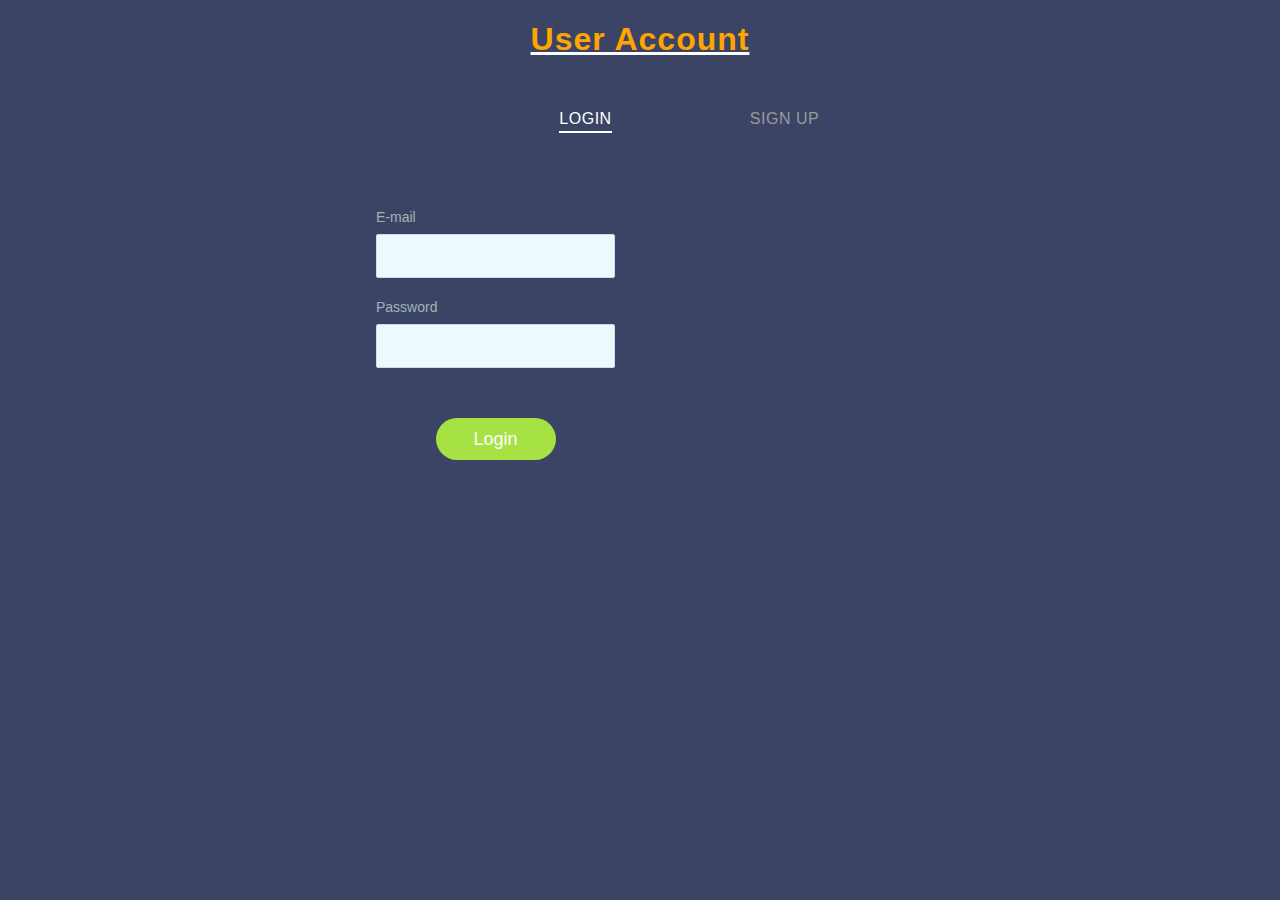
<file: account.html>
<!DOCTYPE html>
<html>
<head>
	<link rel="stylesheet" type="text/css" href="account.css">
	<title></title>
</head>
<body>
<section class="forms-section">
  <h1 class="section-title"><b><u><font color="Orange">User Account</font></u></b></h1>
  <div class="forms">
    <div class="form-wrapper is-active">
      <button type="button" class="switcher switcher-login">
        Login
        <span class="underline"></span>
      </button>
      <form class="form form-login">
        <fieldset>
          <legend>Please, enter your email and password for login.</legend>
          <div class="input-block">
            <label for="login-email">E-mail</label>
            <input id="login-email" type="email" required>
          </div>
          <div class="input-block">
            <label for="login-password">Password</label>
            <input id="login-password" type="password" required>
          </div>
        </fieldset>
        <button type="submit" class="btn-login">Login</button>
      </form>
    </div>
    <div class="form-wrapper">
      <button type="button" class="switcher switcher-signup">
        Sign Up
        <span class="underline"></span>
      </button>
      <form class="form form-signup">
        <fieldset>
          <legend>Please, enter your email, password and password confirmation for sign up.</legend>
          <div class="input-block">
            <label for="signup-email">E-mail</label>
            <input id="signup-email" type="email" required>
          </div>
          <div class="input-block">
            <label for="signup-password">Password</label>
            <input id="signup-password" type="password" required>
          </div>
          <div class="input-block">
            <label for="signup-password-confirm">Confirm password</label>
            <input id="signup-password-confirm" type="password" required>
          </div>
        </fieldset>
        <button type="submit" class="btn-signup">Continue</button>
      </form>
    </div>
  </div>
</section>

<script>
	const switchers = [...document.querySelectorAll('.switcher')]

switchers.forEach(item => {
	item.addEventListener('click', function() {
		switchers.forEach(item => item.parentElement.classList.remove('is-active'))
		this.parentElement.classList.add('is-active')
	})
})

</script>

</body>
</html>
</file>
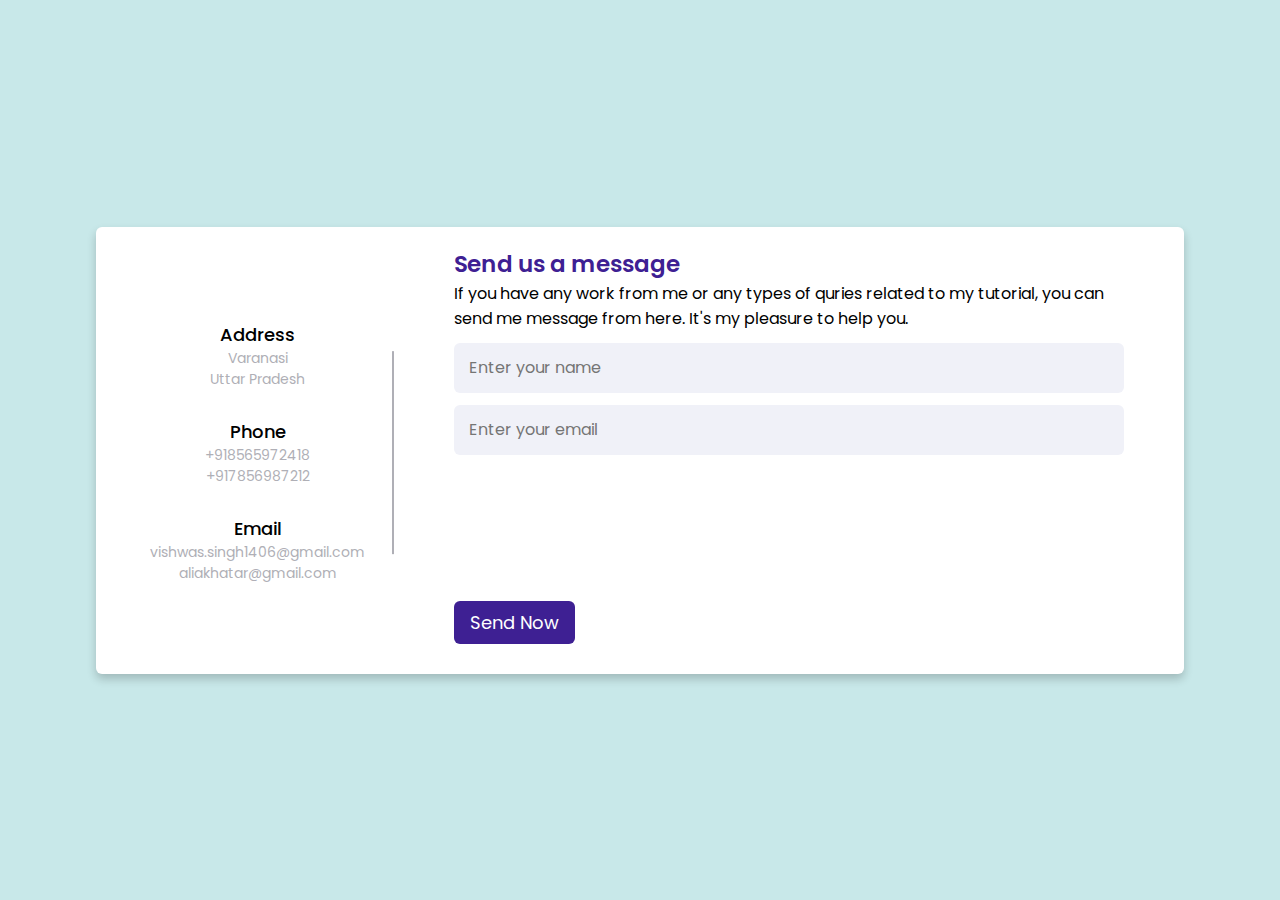
<file: contact.html>
<!DOCTYPE html>
<!-- Created By CodingLab - www.codinglabweb.com -->
<html lang="en" dir="ltr">
  <head>
    <meta charset="UTF-8">
   <!-- <title> Responsive Contact Us Form  | CodingLab </title>
    <link rel="stylesheet" href="style.css">
    <!-- Fontawesome CDN Link -->
    <link rel="stylesheet" href="contact.css"/>
     <meta name="viewport" content="width=device-width, initial-scale=1.0">
   </head>
<body>
  <div class="container">
    <div class="content">
      <div class="left-side">
        <div class="address details">
          <i class="fas fa-map-marker-alt"></i>
          <div class="topic">Address</div>
          <div class="text-one">Varanasi</div>
          <div class="text-two">Uttar Pradesh</div>
        </div>
        <div class="phone details">
          <i class="fas fa-phone-alt"></i>
          <div class="topic">Phone</div>
          <div class="text-one">+918565972418</div>
          <div class="text-two">+917856987212</div>
        </div>
        <div class="email details">
          <i class="fas fa-envelope"></i>
          <div class="topic">Email</div>
          <div class="text-one">vishwas.singh1406@gmail.com</div>
          <div class="text-two">aliakhatar@gmail.com</div>
        </div>
      </div>
      <div class="right-side">
        <div class="topic-text">Send us a message</div>
        <p>If you have any work from me or any types of quries related to my tutorial, you can send me message from here. It's my pleasure to help you.</p>
      <form action="#">
        <div class="input-box">
          <input type="text" placeholder="Enter your name">
        </div>
        <div class="input-box">
          <input type="text" placeholder="Enter your email">
        </div>
        <div class="input-box message-box">
          
        </div>
        <div class="button">
          <input type="button" value="Send Now" >
        </div>
      </form>
    </div>
    </div>
  </div>
</body>
</html>
</file>
<file: account.css>
*,
*::before,
*::after {
    box-sizing: border-box;
}

body {
    margin: 0;
    font-family: Roboto, -apple-system, 'Helvetica Neue', 'Segoe UI', Arial, sans-serif;
    background: #3b4465;
}

.forms-section {
    display: flex;
    flex-direction: column;
    justify-content: center;
    align-items: center;
}

.section-title {
    font-size: 32px;
    letter-spacing: 1px;
    color: #fff;
}

.forms {
    display: flex;
    align-items: flex-start;
    margin-top: 30px;
}

.form-wrapper {
    animation: hideLayer .3s ease-out forwards;
}

.form-wrapper.is-active {
    animation: showLayer .3s ease-in forwards;
}

@keyframes showLayer {
    50% {
        z-index: 1;
    }
    100% {
        z-index: 1;
    }
}

@keyframes hideLayer {
    0% {
        z-index: 1;
    }
    49.999% {
        z-index: 1;
    }
}

.switcher {
    position: relative;
    cursor: pointer;
    display: block;
    margin-right: auto;
    margin-left: auto;
    padding: 0;
    text-transform: uppercase;
    font-family: inherit;
    font-size: 16px;
    letter-spacing: .5px;
    color: #999;
    background-color: transparent;
    border: none;
    outline: none;
    transform: translateX(0);
    transition: all .3s ease-out;
}

.form-wrapper.is-active .switcher-login {
    color: #fff;
    transform: translateX(90px);
}

.form-wrapper.is-active .switcher-signup {
    color: #fff;
    transform: translateX(-90px);
}

.underline {
    position: absolute;
    bottom: -5px;
    left: 0;
    overflow: hidden;
    pointer-events: none;
    width: 100%;
    height: 2px;
}

.underline::before {
    content: '';
    position: absolute;
    top: 0;
    left: inherit;
    display: block;
    width: inherit;
    height: inherit;
    background-color: currentColor;
    transition: transform .2s ease-out;
}

.switcher-login .underline::before {
    transform: translateX(101%);
}

.switcher-signup .underline::before {
    transform: translateX(-101%);
}

.form-wrapper.is-active .underline::before {
    transform: translateX(0);
}

.form {
    overflow: hidden;
    min-width: 260px;
    margin-top: 50px;
    padding: 30px 25px;
  border-radius: 5px;
    transform-origin: top;
}

.form-login {
    animation: hideLogin .3s ease-out forwards;
}

.form-wrapper.is-active .form-login {
    animation: showLogin .3s ease-in forwards;
}

@keyframes showLogin {
    0% {
        background: #d7e7f1;
        transform: translate(40%, 10px);
    }
    50% {
        transform: translate(0, 0);
    }
    100% {
        background-color: #fff;
        transform: translate(35%, -20px);
    }
}

@keyframes hideLogin {
    0% {
        background-color: #fff;
        transform: translate(35%, -20px);
    }
    50% {
        transform: translate(0, 0);
    }
    100% {
        background: #d7e7f1;
        transform: translate(40%, 10px);
    }
}

.form-signup {
    animation: hideSignup .3s ease-out forwards;
}

.form-wrapper.is-active .form-signup {
    animation: showSignup .3s ease-in forwards;
}

@keyframes showSignup {
    0% {
        background: #d7e7f1;
        transform: translate(-40%, 10px) scaleY(.8);
    }
    50% {
        transform: translate(0, 0) scaleY(.8);
    }
    100% {
        background-color: #fff;
        transform: translate(-35%, -20px) scaleY(1);
    }
}

@keyframes hideSignup {
    0% {
        background-color: #fff;
        transform: translate(-35%, -20px) scaleY(1);
    }
    50% {
        transform: translate(0, 0) scaleY(.8);
    }
    100% {
        background: #d7e7f1;
        transform: translate(-40%, 10px) scaleY(.8);
    }
}

.form fieldset {
    position: relative;
    opacity: 0;
    margin: 0;
    padding: 0;
    border: 0;
    transition: all .3s ease-out;
}

.form-login fieldset {
    transform: translateX(-50%);
}

.form-signup fieldset {
    transform: translateX(50%);
}

.form-wrapper.is-active fieldset {
    opacity: 1;
    transform: translateX(0);
    transition: opacity .4s ease-in, transform .35s ease-in;
}

.form legend {
    position: absolute;
    overflow: hidden;
    width: 1px;
    height: 1px;
    clip: rect(0 0 0 0);
}

.input-block {
    margin-bottom: 20px;
}

.input-block label {
    font-size: 14px;
  color: #a1b4b4;
}

.input-block input {
    display: block;
    width: 100%;
    margin-top: 8px;
    padding-right: 15px;
    padding-left: 15px;
    font-size: 16px;
    line-height: 40px;
    color: #3b4465;
  background: #eef9fe;
  border: 1px solid #cddbef;
  border-radius: 2px;
}

.form [type='submit'] {
    opacity: 0;
    display: block;
    min-width: 120px;
    margin: 30px auto 10px;
    font-size: 18px;
    line-height: 40px;
    border-radius: 25px;
    border: none;
    transition: all .3s ease-out;
}

.form-wrapper.is-active .form [type='submit'] {
    opacity: 1;
    transform: translateX(0);
    transition: all .4s ease-in;
}

.btn-login {
    color: #fbfdff;
    background: #a7e245;
    transform: translateX(-30%);
}

.btn-signup {
    color: #a7e245;
    background: #fbfdff;
    box-shadow: inset 0 0 0 2px #a7e245;
    transform: translateX(30%);
}
</file>
<file: style.css>
*{
	margin:0;
	padding: 0;
	box-sizing: border-box;
}
body{
	font-family:'Poppppins', sans-serif;
}
.navbar{
	display:flex;
	align-items:center;
	padding:20px;

}
nav{
	flex: 1;
	text-align: right;

}
nav ul{
	display: inline-block;
	list-style: none;
}
nav ul li{
	display: inline-block;
	margin: 20px;
}
a {
	text-decoration: none;
	color:#555;
}
p{
	color: #555;
}
.container{

	max-width: 1300px;
	margin:auto;
	padding-left: 25px;
	padding-right: 25px;
}
.row{
	display: flex;
	align-items: center;
	flex-wrap: wrap;
	justify-content: space-around;
}
.col-2{
	flex-basis: 50%;
	min-width:300px
}
.col-2 img  {
	max-width: 100%;
	padding:50px 0;
}
.col-2 h1{
	font-size: 50px;
	line-height: 60px;
	margin: 25px 0;

}
.btn{
	display: inline-block;
	background: #ff523b;
	color: #fff;
	padding: 8px 30px;
	margin:30px 0px;		
	border-radius: 30px;
	transition: background 0.5s;
}
.btn:hover{
	background: #563434;
}
.header{
	background: radial-gradient(#fff,#ffd6d6);
}
.header .row{
	margin-top: 70px;
}
.categories{
	margin: 70px 0;

}
.col-3{
	flex-basis:30%;
	min-width:250px;
	margin-bottom:px;
}
.col-3 img{
	width:100%;
}
.small-container{
	max-width: 1080px;
	margin: auto;
	padding-right: 25px;
}
.col-4{
	flex-basis: 25px;
	padding: 10px;
	min-width: 200px;
	margin-bottom: 50px;
	transition:transform 0.5s;
}
.col-4 img{
	width: 100%;

}
.title{
	text-align: center;
	margin:0 auto 80px;
	position: relative;
	line-height: 60px;
	color:#555;
}
.title::after{
	content: '';
	background:#ff523b;
	width: 80px;
	height: 5px;
	border-radius: 5px;
	position: absolute;
	bottom:0;
	left:50%;
	transform: translateX(-50%);
}
h4{
	color: #555;
	font-weight: normal;
}
.col-4 p{
	font-size: 20px;
}
.col-4:hover{
	transform: translateY(-5px);
}
/*---------------offer----------*/
.offer{
	background: radial-gradient(#fff,#ffd6d6);
	margin-top: 80px;
	padding:30px 0;
}
.col-2.offer-img{
	padding: 50px;

}
.small{
	color: #fff;
}
.testimonial{
	padding-top: 100px;
}
.testimonial .col-3{
	text-align: center;
	padding:40px 20px;
	box-shadow: 0 0 20px 0px rgba(0,0,0,0.1);
	cursor: pointer;
	transition: transform 0.5s;
}
.testimonial .col-3 img{
	width: 50px;
	margin-top: 20px;
	border-radius: 50%;
}
.testimonial .col-3:hover{
	transform: translateY(-20px);

}
.col-3 p{
	font-size: 12px;
	margin:12px 0;
	color:#777;
}
.testimonial .col-3 h3{
	font-weight: 600;
	color: #555;
	font-size: 16px;
}
.p col-3{
	color:red;
}
.brands{
	margin:100px auto;

}
.col-5{
	width: 160px;
}
.col-5 img{
	width: 100%;
	cursor: pointer;
	filter: grayscale(100%);
}
.col-5 img:hover{
	filter: grayscale(0);
}



/*--------------footer--------------- */
.footer{
	background: #000;
	color: #8a8a8a;
	font-size: 14px;
	padding:60px 0 20px;
}
.footer p{
	color:#8a8a8a;
}
.footer h3{
	color: #fff;
	margin-bottom: 20px;
}
.footer-col-1 ,.footer-col-2,.footer-col-3.footer-col-4{
	min-width: 250px;
	margin-bottom: 20px;
}
.footer-col-1{
	flex-basis: 30%;
}
.footer-col-2{
	flex:1;
	text-align: center;
}
.footer-col-2 img{
	width: 180px;
	margin-bottom: 20px;
}
.footer-col-3,.footer-col-4{
	flex-basis: 12%;
	text-align: center;
}
ul{
	list-style-type: none;
}
.app-logo{
	margin-top: 10px;
	width: 20px;
	height: 20px;
}
.footer hr{
	border:none;
	background: #b5b5b5;
	height: 1px;
	margin: 20px 0;
}
.copyright{
	text-align: center;
}
.menu-icon{
	width: 28px; 
	margin-left: 20px; 
	display: none; 
}
/*-------------media query for menu---------*/
@media only screen and (max-width: 800px){
	nav ul{
		position: absolute;
		top: 70px;
		left:0px

		width: 100%;
		overflow: hidden;
		transition: max-height 0.5s;
	}
	nav ul li{
		display: block;
		margin-right: 50px;
		margin-top: 10px;
		margin-bottom: 10px;
	}
	nav ul li a{
		color:#fff;
	}
	.menu-icon{
		display: block;
		cursor: pointer;
	}
}
/*----------account -page --------------*/
.account-page{
	padding: 50px 0;
	background: radial-gradient(#fff,#ffd6d6);

}
.form-container{
	background: #fff;
	width: 300px;
    height: 400px;
    position: relative;
    text-align: center;
    padding: 20px 0;
    margin: auto;
    box-shadow: 0 0 20px 0px rgba(0,0,0,0.1);
    overflow: hidden;
}
.form-container span{
	font-weight: bold;
	padding: 0 50px;
	color: #555;
	cursor: pointer;
	width: 100px;
	display: inline-block;
}
.form-btn{
	display: inline-block;

}
.form-container form{
	max-width: 300px;
	padding: 0 20px;
	/*position: absolute;
	top: 130px;*/
	transition: transform 1s;
}
form input{
	width: 100%;
	height: 30px;
	margin: 10px 0;
	padding: 0 10px;
	border:1px solid #ccc;
}
form .btn{
	width: 100%;
	border:none;
	cursor: pointer;
	margin: 10px 0;
}
form .btn:focus{
	outline: none;
}
#LoginForm{
	left:-300px;
}
#RegForm{
	left: 0px;
}
form a{
	font-size: 12px;

}
#Indicator{
	width: 100px;
	border:none;
	background: #ff523b;
	height: 3px;
	margin-top: 8px;
	transform: translateX(100px);
	transform: translateX(1s);
}
</file>
<file: contact.css>
/* Google Font CDN Link */
@import url('https://fonts.googleapis.com/css2?family=Poppins:wght@200;300;400;500;600;700&display=swap');
*{
  margin: 0;
  padding: 0;
  box-sizing: border-box;
  font-family: "Poppins" , sans-serif;
}
body{
  min-height: 100vh;
  width: 100%;
  background: #c8e8e9;
  display: flex;
  align-items: center;
  justify-content: center;
}
.container{
  width: 85%;
  background: #fff;
  border-radius: 6px;
  padding: 20px 60px 30px 40px;
  box-shadow: 0 5px 10px rgba(0, 0, 0, 0.2);
}
.container .content{
  display: flex;
  align-items: center;
  justify-content: space-between;
}
.container .content .left-side{
  width: 25%;
  height: 100%;
  display: flex;
  flex-direction: column;
  align-items: center;
  justify-content: center;
  margin-top: 15px;
  position: relative;
}
.content .left-side::before{
  content: '';
  position: absolute;
  height: 70%;
  width: 2px;
  right: -15px;
  top: 50%;
  transform: translateY(-50%);
  background: #afafb6;
}
.content .left-side .details{
  margin: 14px;
  text-align: center;
}
.content .left-side .details i{
  font-size: 30px;
  color: #3e2093;
  margin-bottom: 10px;
}
.content .left-side .details .topic{
  font-size: 18px;
  font-weight: 500;
}
.content .left-side .details .text-one,
.content .left-side .details .text-two{
  font-size: 14px;
  color: #afafb6;
}
.container .content .right-side{
  width: 75%;
  margin-left: 75px;
}
.content .right-side .topic-text{
  font-size: 23px;
  font-weight: 600;
  color: #3e2093;
}
.right-side .input-box{
  height: 50px;
  width: 100%;
  margin: 12px 0;
}
.right-side .input-box input,
.right-side .input-box textarea{
  height: 100%;
  width: 100%;
  border: none;
  outline: none;
  font-size: 16px;
  background: #F0F1F8;
  border-radius: 6px;
  padding: 0 15px;
  resize: none;
}
.right-side .message-box{
  min-height: 110px;
}
.right-side .input-box textarea{
  padding-top: 6px;
}
.right-side .button{
  display: inline-block;
  margin-top: 12px;
}
.right-side .button input[type="button"]{
  color: #fff;
  font-size: 18px;
  outline: none;
  border: none;
  padding: 8px 16px;
  border-radius: 6px;
  background: #3e2093;
  cursor: pointer;
  transition: all 0.3s ease;
}
.button input[type="button"]:hover{
  background: #5029bc;
}

@media (max-width: 950px) {
  .container{
    width: 90%;
    padding: 30px 40px 40px 35px ;
  }
  .container .content .right-side{
   width: 75%;
   margin-left: 55px;
}
}
@media (max-width: 820px) {
  .container{
    margin: 40px 0;
    height: 100%;
  }
  .container .content{
    flex-direction: column-reverse;
  }
 .container .content .left-side{
   width: 100%;
   flex-direction: row;
   margin-top: 40px;
   justify-content: center;
   flex-wrap: wrap;
 }
 .container .content .left-side::before{
   display: none;
 }
 .container .content .right-side{
   width: 100%;
   margin-left: 0;
 }
}
</file>
